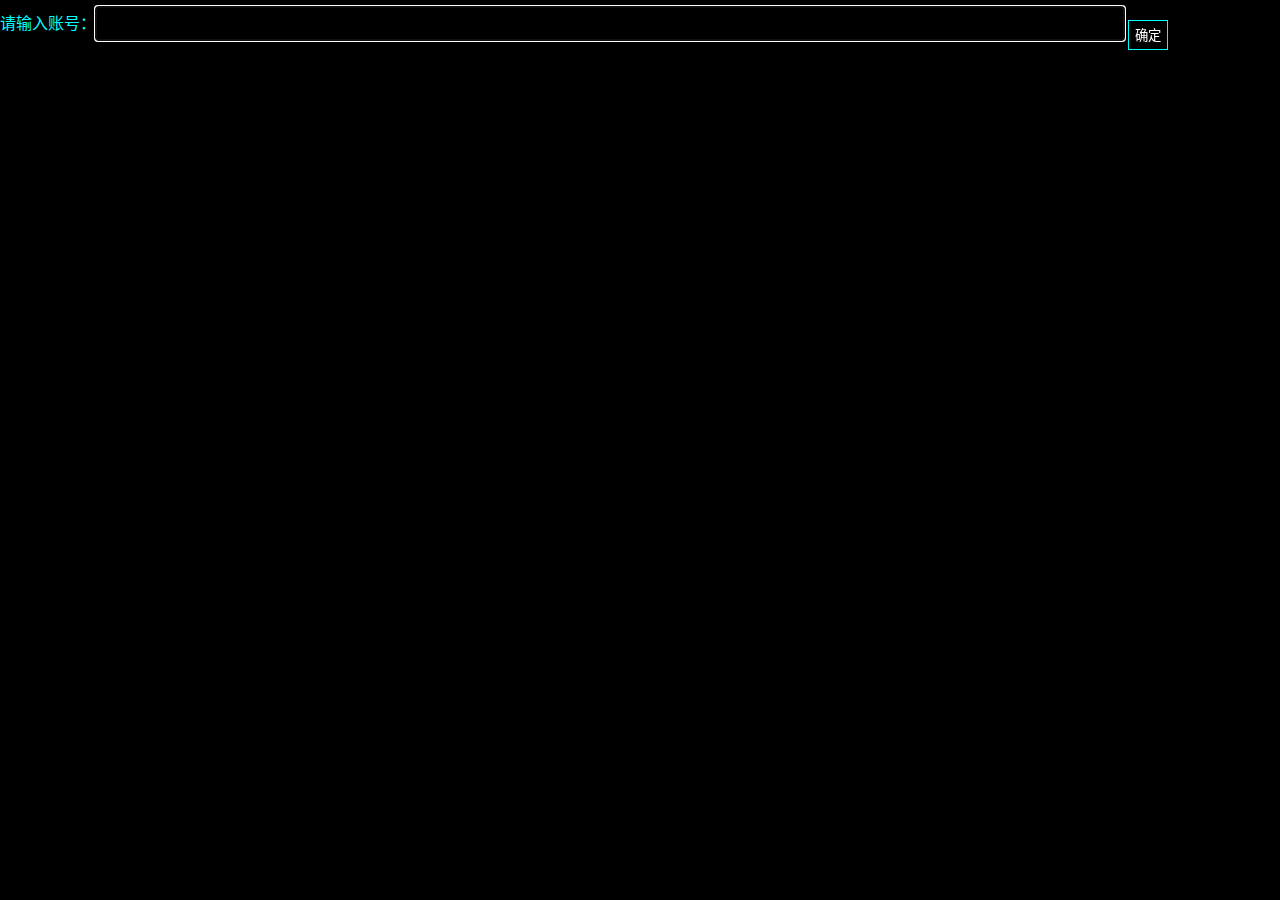
<file: src/main/webapp/comet4j/index.html>
﻿<!DOCTYPE html PUBLIC "-//W3C//DTD XHTML 1.0 Transitional//EN"
        "http://www.w3.org/TR/xhtml1/DTD/xhtml1-transitional.dtd">
<html xmlns="http://www.w3.org/1999/xhtml">

<head>
    <meta http-equiv="Content-Language" content="zh-cn"/>
    <meta http-equiv="Content-Type" content="text/html; charset=utf-8"/>
    <title>托普APP消息推送管理后台</title>
    <link rel="stylesheet" type="text/css" href="css/style.css"/>
    <script type="text/javascript" src="js/comet4j-debug.js"></script>
    <script type="text/javascript" src="js/talk.js"></script>
</head>
<body onload="init()">

<div id="statebar">
    连接状态：<span id="workStyle"></span>；
    连接数量：<span id="connectorCount"></span>；
    已用内存：<span id="usedMemory"></span>；
    可用内存：<span id="freeMemory"></span>；
    内存容量：<span id="totalMemory"></span>；
    最大容量：<span id="maxMemory"></span>；
    系统已运行：<span id="startup"></span>
</div>

<div id="logbox">
</div>

<div id="toolbar">
    请输入：<input maxlength="200" id="inputbox" class="inputbox" onkeypress="return onSendBoxEnter(event);"
               type="text"></input>
    <input type="button" class="button" onclick="send(inputbox.value);" value="回车发送"></input>
    <input type="button" class="button" onclick="rename();" value="改名"></input>
</div>

<div id="login">
    请输入账号：<input type="text" class="inputbox" maxlength="50" id="loginName"
                 onkeypress="return loginEnter(event);"></input>
    <input type="button" class="button" onclick="login();" value="确定"></input>
</div>

</body>
</html>
</file>
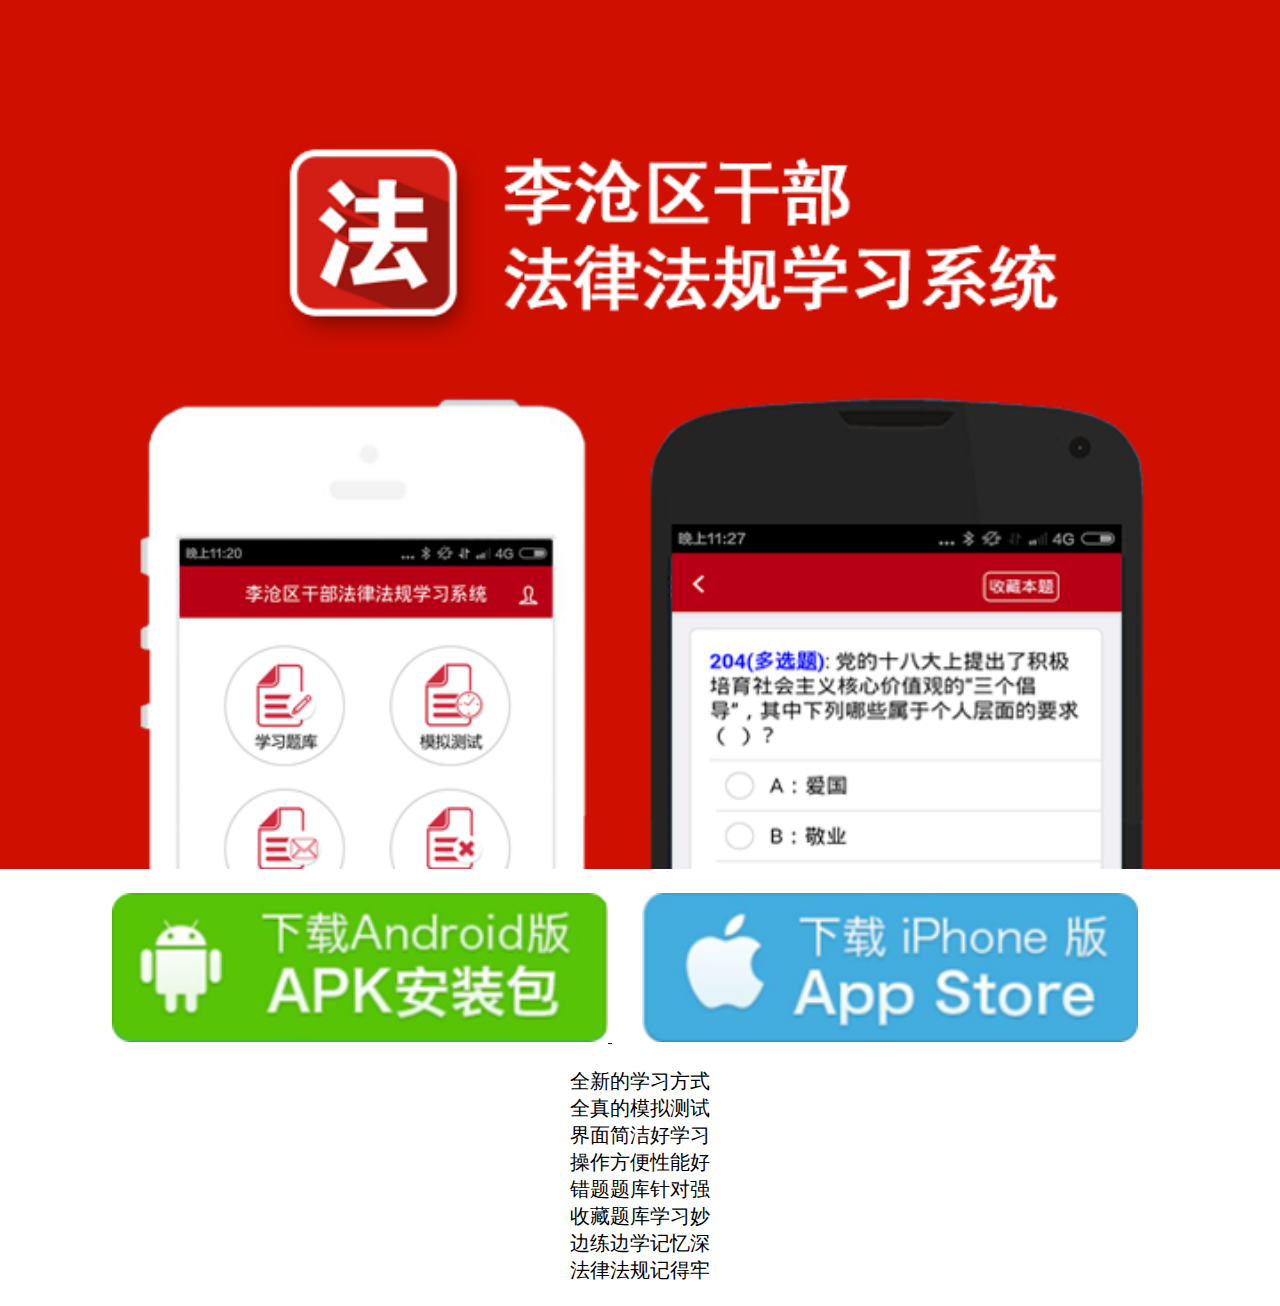
<file: src/main/webapp/erweima/pufa/index.html>
<!DOCTYPE html>
<html>

<head>
    <meta charset="utf-8">
    <meta name="viewport" content="initial-scale=1.0, maximum-scale=1.0, user-scalable=no" />
    <title></title>
</head>
<style type="text/css">
    * {
        margin: 0px;
        padding: 0px;
    }

    body {
        width: 100%;
        margin: 0 auto;
    }

    .header {
        text-align: center;
        width: 100%;
        height: auto;
        margin: 0 auto;
    }

    .content {
        text-align: center;
        padding: 20px;
    }

    .content a {
        margin-right: 30px;
    }

    .footer {
        padding: 2px 0;
        width: 100%;
        height: auto;
        float: left;
        margin-bottom: 20px;
    }

    .footer ul li {
        width: 100%;
        font-size: 微软雅黑;
        font-size: 20px!important;
        text-align: center;
        list-style-image: url(dian.png);
        /*list-style: hiragana;*/
    }
</style>
<script type="text/javascript">
    function goDownload() {
        window.location.href = 'http://lcsf.ccstudy.cn:8090/appInstall/LicangPufa/H5ADD124B.apk';
    }
</script>
<body>
<div class="header">
    <img src="header.png" style="width: 100%!important;"/></div>
<div class="content">
    <a href="http://a.app.qq.com/o/simple.jsp?pkgname=io.dcloud.H5ADD124B">
        <img src="androidbutton.png" style="width: 40%!important;"/>
    </a>
    <!--<a onclick="goDownload()" href="javascript:void(0);" target="_blank">-->
    <!--<img src="androidbutton.png"/>-->
    <!--</a>-->
    <!-- FIXME  这个地方，需要从景安申请lcsf.ccstudy.cn证书 -->
    <a href="itms-services://?action=download-manifest&amp;url=https://astroway.net:8444/appInstall/LicangPufa/licangPufa_SSL.plist">
        <img src="iphongbutton.png" style="width: 40%!important;"/>
    </a>
</div>
<div class="footer">
    <ul>
        <li>全新的学习方式</li>
        <li>全真的模拟测试</li>
        <li>界面简洁好学习</li>
        <li>操作方便性能好</li>
        <li>错题题库针对强</li>
        <li>收藏题库学习妙</li>
        <li>边练边学记忆深</li>
        <li>法律法规记得牢</li>
    </ul>
</div>
</body>
</html>
</file>
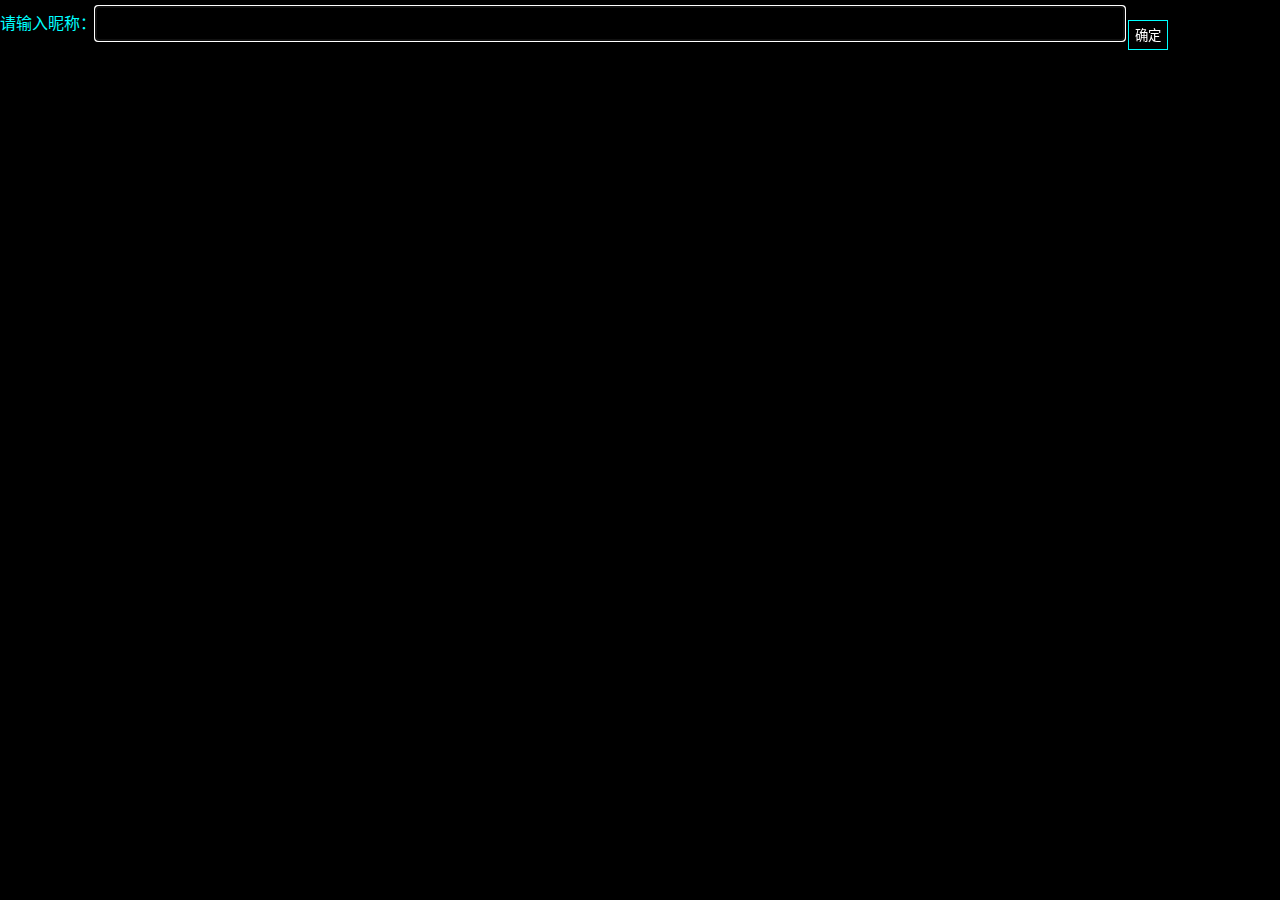
<file: src/main/webapp/comet4j/index2.html>
﻿<!DOCTYPE html PUBLIC "-//W3C//DTD XHTML 1.0 Transitional//EN"
        "http://www.w3.org/TR/xhtml1/DTD/xhtml1-transitional.dtd">
<html xmlns="http://www.w3.org/1999/xhtml">

<head>
    <meta http-equiv="Content-Language" content="zh-cn"/>
    <meta http-equiv="Content-Type" content="text/html; charset=utf-8"/>
    <title>Comet4J Demo</title>
    <link rel="stylesheet" type="text/css" href="css/style.css"/>
    <script type="text/javascript" src="js/comet4j.js"></script>
    <script type="text/javascript" src="js/talk.js"></script>
</head>
<body onload="init()">

<div id="statebar">
    连接状态：<span id="workStyle"></span>；
    连接数量：<span id="connectorCount"></span>；
    已用内存：<span id="usedMemory"></span>；
    可用内存：<span id="freeMemory"></span>；
    内存容量：<span id="totalMemory"></span>；
    最大容量：<span id="maxMemory"></span>；
    系统已运行：<span id="startup"></span>
</div>

<div id="logbox">
</div>

<div id="toolbar">
    请输入：<input maxlength="200" id="inputbox" class="inputbox" onkeypress="return onSendBoxEnter(event);"
               type="text"></input>
    <input type="button" class="button" onclick="send(inputbox.value);" value="回车发送"></input>
    <input type="button" class="button" onclick="rename();" value="改名"></input>
</div>

<div id="login">
    请输入昵称：<input type="text" class="inputbox" maxlength="50" id="loginName"
                 onkeypress="return loginEnter(event);"></input>
    <input type="button" class="button" onclick="login();" value="确定"></input>
</div>

</body>
</html>
</file>
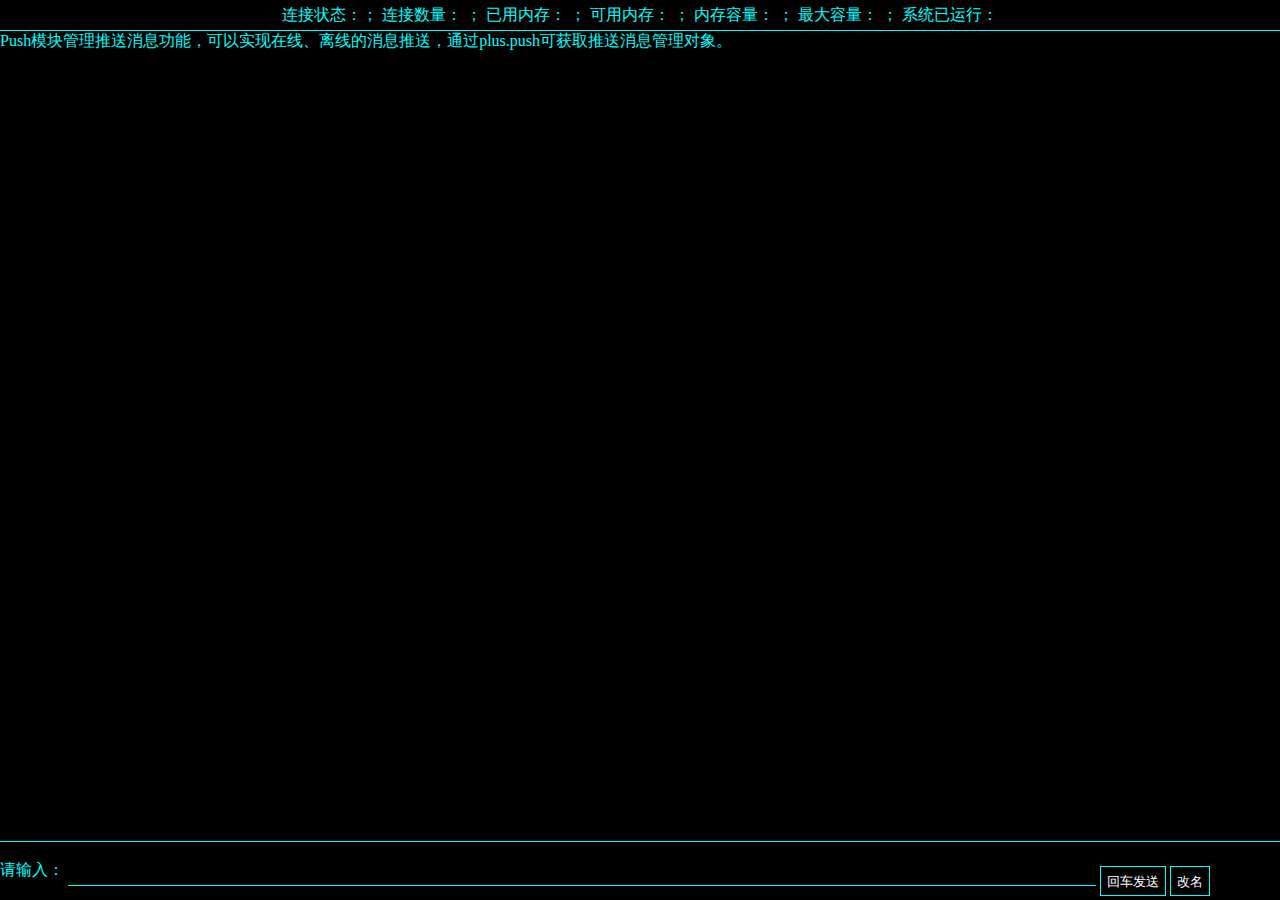
<file: src/main/webapp/comet4j/push.html>
<!DOCTYPE html>
<html>

<head>
    <meta charset="utf-8">
    <title></title>
    <meta name="viewport" content="width=device-width, initial-scale=1,maximum-scale=1,user-scalable=no">
    <meta name="apple-mobile-web-app-capable" content="yes">
    <meta name="apple-mobile-web-app-status-bar-style" content="black">
    <link rel="stylesheet" type="text/css" href="css/style.css"/>
    <script type="text/javascript" src="js/common.js"></script>
    <script type="text/javascript" src="js/comet4j-debug2.js"></script>
    <script type="text/javascript" src="js/talk2.js"></script>
    <script type="text/javascript" src="js/mui.min.js"></script>
    <script type="text/javascript">
        function initPushMsg() {
            JS.AJAX.post(URL + 'username.do', {}, function (result) {
                if (result.responseText) {
                    window.__user_name = result.responseText;
                    document.getElementById("loginName").value = result.responseText;
                    login();
                    init();
                }
            });
        }
        mui.plusReady(function () {
            initPushMsg();
        });
    </script>
</head>

<body>

<div id="statebar">
    连接状态：<span id="workStyle"></span>； 连接数量：
    <span id="connectorCount"></span>； 已用内存：
    <span id="usedMemory"></span>； 可用内存：
    <span id="freeMemory"></span>； 内存容量：
    <span id="totalMemory"></span>； 最大容量：
    <span id="maxMemory"></span>； 系统已运行：
    <span id="startup"></span>
</div>

<div id="logbox">
</div>

<div id="toolbar">
    请输入：
    <input maxlength="200" id="inputbox" class="inputbox" onkeypress="return onSendBoxEnter(event);"
           type="text"></input>
    <input type="button" class="button" onclick="send(inputbox.value);" value="回车发送"></input>
    <input type="button" class="button" onclick="rename();" value="改名"></input>
</div>

<div id="login">
    请输入昵称：
    <input type="text" class="inputbox" maxlength="50" id="loginName" onkeypress="return loginEnter(event);"></input>
    <input type="button" class="button" onclick="login();" value="确定"></input>
</div>
<div id="output">
    Push模块管理推送消息功能，可以实现在线、离线的消息推送，通过plus.push可获取推送消息管理对象。
</div>
</body>

</html>
</file>
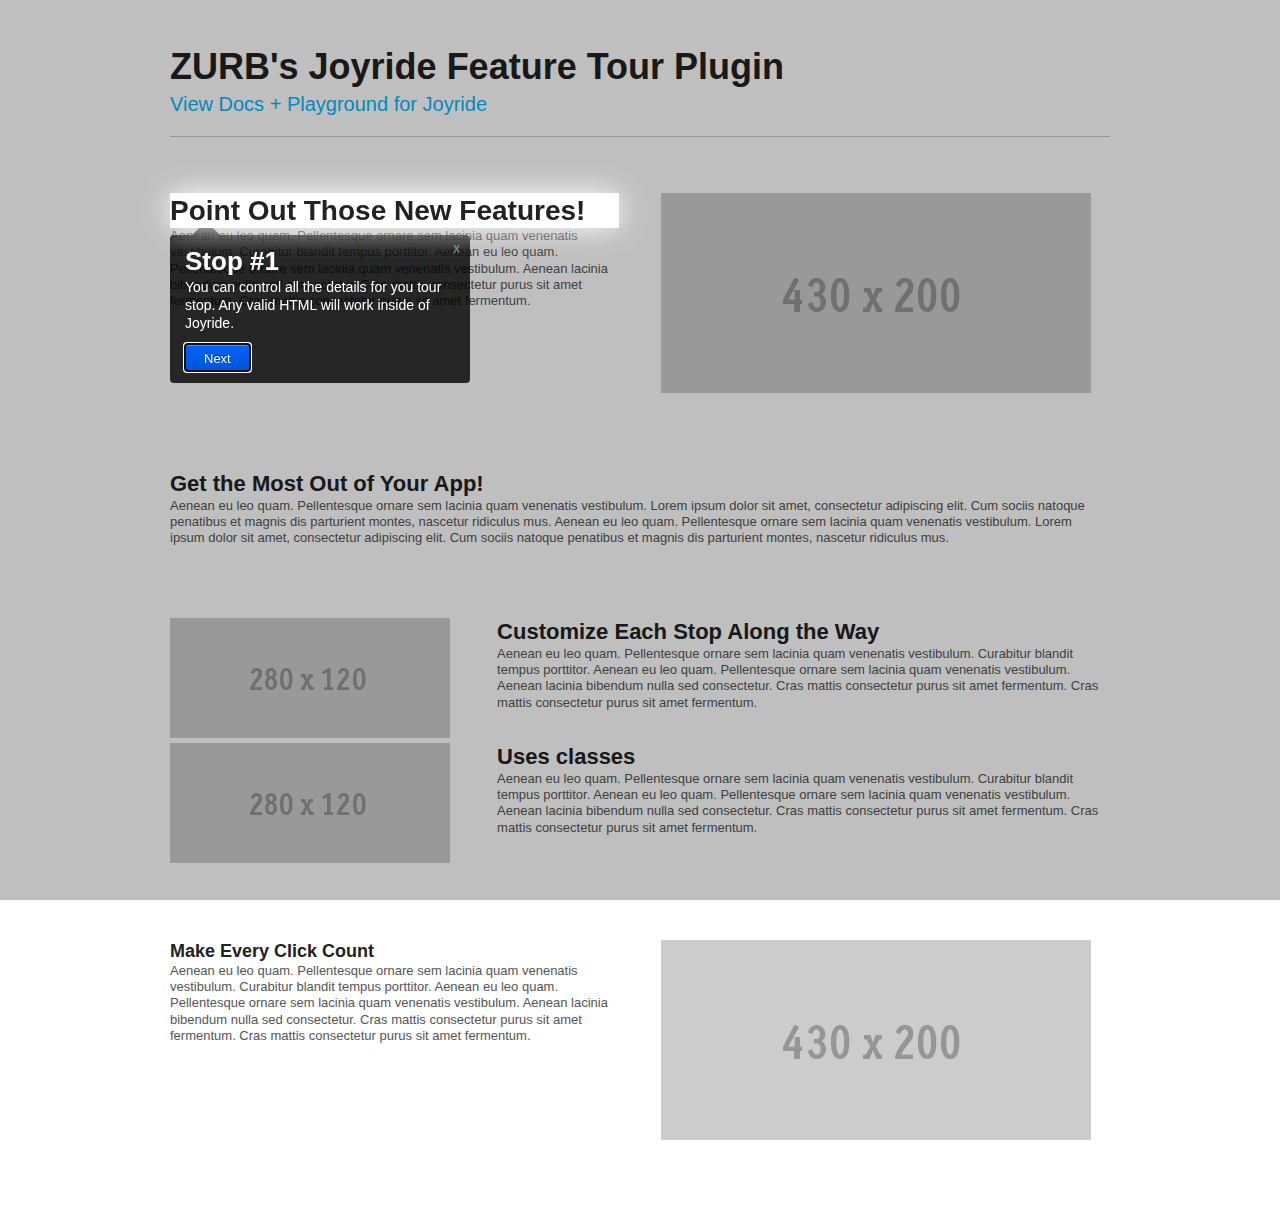
<file: src/main/webapp/assets/js/joyride/demo/demo.html>
<!DOCTYPE html>

 <!--
 * Markup for jQuery Joyride Plugin 2.1
 * www.ZURB.com/playground
 * Copyright 2013, ZURB
 * Free to use under the MIT license.
 * http://www.opensource.org/licenses/mit-license.php
 -->

  <head>
    <meta charset="utf-8" />
    <title>Joyride Demo</title>
    <meta name="viewport" content="width=device-width, initial-scale=1.0" />

    <!-- Attach our CSS -->
    <link rel="stylesheet" href="../joyride-2.1.css">
    <link rel="stylesheet" href="demo-style.css">
    <link rel="stylesheet" href="mobile.css">

  </head>
  <body>

  <div class="container">
    <div class="row">
      <div class="twelve columns">
        <h1>ZURB's Joyride Feature Tour Plugin</h1>
        <a href="http://www.zurb.com/playground/jquery_joyride_feature_tour_plugin" id="start">View Docs + Playground for Joyride</a>

        <hr>
      </div>
    </div>

    <br><br>

    <div class="row">
      <div class="six columns">
        <h2 id="numero1" class="so-awesome">Point Out Those New Features!</h2>
        <p>Aenean eu leo quam. Pellentesque ornare sem lacinia quam venenatis vestibulum. Curabitur blandit tempus porttitor. Aenean eu leo quam. Pellentesque ornare sem lacinia quam venenatis vestibulum. Aenean lacinia bibendum nulla sed consectetur. Cras mattis consectetur purus sit amet fermentum. Cras mattis consectetur purus sit amet fermentum.</p>
      </div>
      <div class="six columns">
        <img id="numero5" src="430x200.gif">
      </div>
    </div>

    <br><br><br><br>

    <div class="row">
      <div class="twelve columns">
        <h3 id="numero3">Get the Most Out of Your App!</h3>
        <p>Aenean eu leo quam. Pellentesque ornare sem lacinia quam venenatis vestibulum. Lorem ipsum dolor sit amet, consectetur adipiscing elit. Cum sociis natoque penatibus et magnis dis parturient montes, nascetur ridiculus mus. Aenean eu leo quam. Pellentesque ornare sem lacinia quam venenatis vestibulum. Lorem ipsum dolor sit amet, consectetur adipiscing elit. Cum sociis natoque penatibus et magnis dis parturient montes, nascetur ridiculus mus.</p>
      </div>
    </div>

   <br><br><br><br>

   <div class="row">
     <div class="four columns">
        <img src="280x120.gif">
      </div>
      <div class="eight columns">
        <h3 id="numero2">Customize Each Stop Along the Way</h3>
        <p>Aenean eu leo quam. Pellentesque ornare sem lacinia quam venenatis vestibulum. Curabitur blandit tempus porttitor. Aenean eu leo quam. Pellentesque ornare sem lacinia quam venenatis vestibulum. Aenean lacinia bibendum nulla sed consectetur. Cras mattis consectetur purus sit amet fermentum. Cras mattis consectetur purus sit amet fermentum.</p>
      </div>
    </div>

    <div class="row" id="hidden">
     <div class="four columns">
        <img src="280x120.gif">
      </div>
      <div class="eight columns">
        <h3 class="someclass">Uses classes - This one is hidden above 768px</h3>
        <p>Aenean eu leo quam. Pellentesque ornare sem lacinia quam venenatis vestibulum. Curabitur blandit tempus porttitor. Aenean eu leo quam. Pellentesque ornare sem lacinia quam venenatis vestibulum. Aenean lacinia bibendum nulla sed consectetur. Cras mattis consectetur purus sit amet fermentum. Cras mattis consectetur purus sit amet fermentum.</p>
      </div>
    </div>

    <div class="row">
     <div class="four columns">
        <img src="280x120.gif">
      </div>
      <div class="eight columns">
        <h3 class="someclass">Uses classes</h3>
        <p>Aenean eu leo quam. Pellentesque ornare sem lacinia quam venenatis vestibulum. Curabitur blandit tempus porttitor. Aenean eu leo quam. Pellentesque ornare sem lacinia quam venenatis vestibulum. Aenean lacinia bibendum nulla sed consectetur. Cras mattis consectetur purus sit amet fermentum. Cras mattis consectetur purus sit amet fermentum.</p>
      </div>
    </div>

    <br><br><br><br>

    <div class="row">
      <div class="six columns">
        <h4>Make Every Click Count</h4>
        <p>Aenean eu leo quam. Pellentesque ornare sem lacinia quam venenatis vestibulum. Curabitur blandit tempus porttitor. Aenean eu leo quam. Pellentesque ornare sem lacinia quam venenatis vestibulum. Aenean lacinia bibendum nulla sed consectetur. Cras mattis consectetur purus sit amet fermentum. Cras mattis consectetur purus sit amet fermentum.</p>
      </div>
      <div class="six columns">
        <img src="430x200.gif">
      </div>
    </div>

    <br><br><br><br>

  </div>
      <!-- Tip Content -->
    <ol id="joyRideTipContent">
      <li data-class="so-awesome" data-text="Next" class="custom">
        <h2>Stop #1</h2>
        <p>You can control all the details for you tour stop. Any valid HTML will work inside of Joyride.</p>
      </li>
      <li data-id="numero2" data-button="Next" data-options="tipLocation:top;tipAnimation:fade">
        <h2>Stop #2</h2>
        <p>Get the details right by styling Joyride with a custom stylesheet!</p>
      </li>
      <li data-id="numero3" data-button="Next" data-options="tipLocation:right">
        <h2>Stop #3</h2>
        <p>It works right aligned.</p>
      </li>
      <li data-button="Next">
        <h2>Stop #4</h2>
        <p>It works as a modal too!</p>
      </li>
      <li data-class="someclass" data-button="Next" data-options="tipLocation:right">
        <h2>Stop #4.5</h2>
        <p>It works with classes, and only on the first visible element with that class.</p>
      </li>
      <li data-id="numero5" data-button="Close">
        <h2>Stop #5</h2>
        <p>Now what are you waiting for? Add this to your projects and get the most out of your apps!</p>
      </li>
    </ol>

    <!-- Run the plugin -->
    <script type="text/javascript" src="../jquery-1.10.1.js"></script>
    <script type="text/javascript" src="../jquery.cookie.js"></script>
    <script type="text/javascript" src="../modernizr.mq.js"></script>
    <script type="text/javascript" src="../jquery.joyride-2.1.js"></script>
    <script>
      $(window).load(function() {
        $('#joyRideTipContent').joyride({
          autoStart : true,
          postStepCallback : function (index, tip) {
          if (index == 2) {
            $(this).joyride('set_li', false, 1);
          }
        },
        modal:true,
        expose: true
        });
      });
    </script>

  </body>
</html>
</file>
<file: src/main/webapp/comet4j/css/style.css>
div {
    scrollbar-3dlight-color: aqua;
    scrollbar-highlight-color: aqua;
    scrollbar-face-color: black;
    scrollbar-arrow-color: aqua;
    scrollbar-shadow-color: aqua;
    scrollbar-darkshadow-color: black;
    scrollbar-base-color: black;
    scrollbar-track-color: black;
}

body {
    color: aqua;
    background-color: #000000;
    margin: 0px;
    padding: 0px;
    overflow: hidden;
    height: 100%;
    overflow-x: hidden;
    overflow-y: hidden;
}

a {
    color: orange;
}

blockquote {
    line-height: 20px;
}

#logbox {
    width: 100%;
    overflow: auto;
    overflow-x: hidden;
    overflow-y: auto;
    word-break: break-all;
}

#statebar {
    border-bottom: 1px aqua solid;
    vertical-align: middle;
    line-height: 30px;
    color: aqua;
    text-align: center;
}

#toolbar {
    position: absolute;
    z-index: 2;
    width: 100%;
    padding-top: 4px;
    padding-bottom: 4px;
    bottom: 0px;
    border-top: 1px aqua solid;
    background: black;
    color: #00FFFF;
}

#login {
    display: none;
    position: absolute;
    left: 0px;
    top: 0px;
    width: 100%;
    z-index: 100;
    background: black;
}

.user {
    color: aqua;
}

.sysmessage {
    color: #666666;
}

.usermessage {
    color: silver;
}

.usermessage blockquote {
    margin: 0px;
    margin-left: 50px;
    padding: 0px;
}

.inputbox {
    margin-bottom: 4px;
    color: white;
    background: transparent;
    font-size: 25px;
    vertical-align: middle;
    line-height: 25px;
    height: 30px;
    width: 80%;
    left: 1px;
    right: 50px;
    top: 0px;
    border: 0px;
    border-bottom: 1px aqua solid;
}

.button {
    margin-top: 20px;
    border: 1px aqua solid;
    color: white;
    background: transparent;
    vertical-align: middle;
    line-height: 25px;
    height: 30px;
}

.warning {
    color: red;
}
</file>
<file: src/main/webapp/assets/js/joyride/joyride-2.1.css>
/* Artfully masterminded by ZURB */
body {
  position: relative;
}

#joyRideTipContent { display: none; }

.joyRideTipContent { display: none; }

/* Default styles for the container */
.joyride-tip-guide {
  position: absolute;
  background: #000;
  background: rgba(0,0,0,0.8);
  display: none;
  color: #fff;
  width: 300px;
  z-index: 101;
  top: 0; /* keeps the page from scrolling when calculating position */
  left: 0;
  font-family: "HelveticaNeue", "Helvetica Neue", "Helvetica", Helvetica, Arial, Lucida, sans-serif;
  font-weight: normal;
     -moz-border-radius: 4px;
  -webkit-border-radius: 4px;
          border-radius: 4px;
}

.joyride-content-wrapper {
  padding: 10px 10px 15px 15px;
}

/* Mobile */
@media only screen and (max-width: 767px) {
  .joyride-tip-guide {
    width: 95% !important;
    -moz-border-radius: 0;
    -webkit-border-radius: 0;
    border-radius: 0;
    left: 2.5% !important;
  }
  .joyride-tip-guide-wrapper {
    width: 100%;
  }
}


/* Add a little css triangle pip, older browser just miss out on the fanciness of it */
.joyride-tip-guide span.joyride-nub {
  display: block;
  position: absolute;
  left: 22px;
  width: 0;
  height: 0;
  border: solid 14px;
  border: solid 14px;
}

.joyride-tip-guide span.joyride-nub.top {
  /*
  IE7/IE8 Don't support rgba so we set the fallback
  border color here. However, IE7/IE8 are also buggy
  in that the fallback color doesn't work for
  border-bottom-color so here we set the border-color
  and override the top,left,right colors below.
  */
  border-color: #000;
  border-color: rgba(0,0,0,0.8);
  border-top-color: transparent !important;
  border-left-color: transparent !important;
  border-right-color: transparent !important;
  border-top-width: 0;
  top: -14px;
  bottom: none;
}

.joyride-tip-guide span.joyride-nub.bottom {
  /*
  IE7/IE8 Don't support rgba so we set the fallback
  border color here. However, IE7/IE8 are also buggy
  in that the fallback color doesn't work for
  border-top-color so here we set the border-color
  and override the bottom,left,right colors below.
  */
  border-color: #000;
  border-color: rgba(0,0,0,0.8) !important;
  border-bottom-color: transparent !important;
  border-left-color: transparent !important;
  border-right-color: transparent !important;
  border-bottom-width: 0;
  bottom: -14px;
  bottom: none;
}

.joyride-tip-guide span.joyride-nub.right {
  border-color: #000;
  border-color: rgba(0,0,0,0.8) !important;
  border-top-color: transparent !important;
  border-right-color: transparent !important;
  border-bottom-color: transparent !important;
  border-right-width: 0;
  top: 22px;
  bottom: none;
  left: auto;
  right: -14px;
}

.joyride-tip-guide span.joyride-nub.left {
  border-color: #000;
  border-color: rgba(0,0,0,0.8) !important;
  border-top-color: transparent !important;
  border-left-color: transparent !important;
  border-bottom-color: transparent !important;
  border-left-width: 0;
  top: 22px;
  left: -14px;
  right: auto;
  bottom: none;
}

.joyride-tip-guide span.joyride-nub.top-right {
  border-color: #000;
  border-color: rgba(0,0,0,0.8);
  border-top-color: transparent !important;
  border-left-color: transparent !important;
  border-right-color: transparent !important;
  border-top-width: 0;
  top: -14px;
  bottom: none;
  left: auto;
  right: 28px;
}

/* Typography */
.joyride-tip-guide h1,.joyride-tip-guide h2,.joyride-tip-guide h3,.joyride-tip-guide h4,.joyride-tip-guide h5,.joyride-tip-guide h6 {
  line-height: 1.25;
  margin: 0;
  font-weight: bold;
  color: #fff;
}
.joyride-tip-guide h1 { font-size: 30px; }
.joyride-tip-guide h2 { font-size: 26px; }
.joyride-tip-guide h3 { font-size: 22px; }
.joyride-tip-guide h4 { font-size: 18px; }
.joyride-tip-guide h5 { font-size: 16px; }
.joyride-tip-guide h6 { font-size: 14px; }
.joyride-tip-guide p {
  margin: 0 0 18px 0;
  font-size: 14px;
  line-height: 18px;
}
.joyride-tip-guide a {
  color: rgb(255,255,255);
  text-decoration: none;
  border-bottom: dotted 1px rgba(255,255,255,0.6);
}
.joyride-tip-guide a:hover {
  color: rgba(255,255,255,0.8);
  border-bottom: none;
}

/* Button Style */
.joyride-tip-guide .joyride-next-tip {
  width: auto;
  padding: 6px 18px 4px;
  font-size: 13px;
  text-decoration: none;
  color: rgb(255,255,255);
  border: solid 1px rgb(0,60,180);
  background: rgb(0,99,255);
  background: -moz-linear-gradient(top, rgb(0,99,255) 0%, rgb(0,85,214) 100%);
  background: -webkit-gradient(linear, left top, left bottom, color-stop(0%,rgb(0,99,255)), color-stop(100%,rgb(0,85,214)));
  background: -webkit-linear-gradient(top, rgb(0,99,255) 0%,rgb(0,85,214) 100%);
  background: -o-linear-gradient(top, rgb(0,99,255) 0%,rgb(0,85,214) 100%);
  background: -ms-linear-gradient(top, rgb(0,99,255) 0%,rgb(0,85,214) 100%);
  filter: progid:DXImageTransform.Microsoft.gradient( startColorstr='#0063ff', endColorstr='#0055d6',GradientType=0 );
  background: linear-gradient(top, rgb(0,99,255) 0%,rgb(0,85,214) 100%);
  text-shadow: 0 -1px 0 rgba(0,0,0,0.5);
  -webkit-border-radius: 2px;
     -moz-border-radius: 2px;
          border-radius: 2px;
  -webkit-box-shadow: 0px 1px 0px rgba(255,255,255,0.3) inset;
     -moz-box-shadow: 0px 1px 0px rgba(255,255,255,0.3) inset;
          box-shadow: 0px 1px 0px rgba(255,255,255,0.3) inset;
}

.joyride-next-tip:hover {
  color: rgb(255,255,255) !important;
  border: solid 1px rgb(0,60,180) !important;
  background: rgb(43,128,255);
  background: -moz-linear-gradient(top, rgb(43,128,255) 0%, rgb(29,102,211) 100%);
  background: -webkit-gradient(linear, left top, left bottom, color-stop(0%,rgb(43,128,255)), color-stop(100%,rgb(29,102,211)));
  background: -webkit-linear-gradient(top, rgb(43,128,255) 0%,rgb(29,102,211) 100%);
  background: -o-linear-gradient(top, rgb(43,128,255) 0%,rgb(29,102,211) 100%);
  background: -ms-linear-gradient(top, rgb(43,128,255) 0%,rgb(29,102,211) 100%);
  filter: progid:DXImageTransform.Microsoft.gradient( startColorstr='#2b80ff', endColorstr='#1d66d3',GradientType=0 );
  background: linear-gradient(top, rgb(43,128,255) 0%,rgb(29,102,211) 100%);
}

.joyride-timer-indicator-wrap {
  width: 50px;
  height: 3px;
  border: solid 1px rgba(255,255,255,0.1);
  position: absolute;
  right: 17px;
  bottom: 16px;
}
.joyride-timer-indicator {
  display: block;
  width: 0;
  height: inherit;
  background: rgba(255,255,255,0.25);
}

.joyride-close-tip {
  position: absolute;
  right: 10px;
  top: 10px;
  color: rgba(255,255,255,0.4) !important;
  text-decoration: none;
  font-family: Verdana, sans-serif;
  font-size: 10px;
  font-weight: bold;
  border-bottom: none !important;
}

.joyride-close-tip:hover {
  color: rgba(255,255,255,0.9) !important;
}

.joyride-modal-bg {
  position: fixed;
  height: 100%;
  width: 100%;
  background: rgb(0,0,0);
  background: transparent;
  background: rgba(0,0,0, 0.5);
  -ms-filter:"progid:DXImageTransform.Microsoft.Alpha(Opacity=50)";
  filter: alpha(opacity=50);
  opacity: 0.5;
  z-index: 100;
  display: none;
  top: 0;
  left: 0;
  cursor: pointer;
}

.joyride-expose-wrapper {
    background-color: #ffffff;
    position: absolute;
    z-index: 102;
    -moz-box-shadow: 0px 0px 30px #ffffff;
    -webkit-box-shadow: 0px 0px 30px #ffffff;
    box-shadow: 0px 0px 30px #ffffff;
}

.joyride-expose-cover {
    background: transparent;
    position: absolute;
    z-index: 10000;
    top: 0px;
    left: 0px;
}
</file>
<file: src/main/webapp/assets/js/joyride/demo/demo-style.css>
/* These are just the demo styles and these can be removed and Orbit 
will still work like a champ (except any content block needs a background which
our demo gets from this sheet) */
        
/*	--------------------------------------------------
	Global Reset & Standards
	-------------------------------------------------- */
	html, body { margin: 0; padding: 0; }
	h1, h2, h3, h4, h5, h6, p, blockquote, pre, a, abbr, acronym, address, cite, code, img, small, strike, strong, em, sub, sup, tt, dd, dl, dt, li, ol, ul, fieldset, form, label, legend, button, table, caption, tbody, tfoot, thead, tr, th, td, section { margin: 0; padding: 0; border: 0; font-weight: normal; font-style: normal; font-size: 100%; line-height: 1; font-family: inherit; text-align: left; }
	table { border-collapse: collapse; border-spacing: 0; }
	ol, ul { list-style: none; }


	
/* --------------------------------------------------
	:: Grid
	-------------------------------------------------- */

	.container { padding: 40px 20px 0 20px; }
	
	.row { width: 100%; max-width: 940px; min-width: 727px; margin: 0 auto; }
	/* To fix the grid into a certain size, set max-width to width */
	.row .row { min-width: 0px; }
	
	.column, .columns { margin-left: 4.4%; float: left; min-height: 1px; position: relative; }
	.column:first-child, .columns:first-child { margin-left: 0px; }
	
	.row .one.columns { width: 4.3%; }
	.row .two.columns { width: 13%; }
	.row .three.columns { width: 21.7%; }
	.row .four.columns { width: 30.4%; }
	.row .five.columns { width: 39.1%; }
	.row .six.columns { width: 47.8%; }
	.row .seven.columns { width: 56.5%; }
	.row .eight.columns { width: 65.2%; }
	.row .nine.columns { width: 73.9%; }
	.row .ten.columns { width: 82.6%; }
	.row .eleven.columns { width: 91.3%; }
	.row .twelve.columns { width: 100%; }
	
	.row .offset-by-one 	{ margin-left: 8.7%;  }
	.row .offset-by-two 	{ margin-left: 17.4%;  }
	.row .offset-by-three 	{ margin-left: 26.1%;  }
	.row .offset-by-four 	{ margin-left: 34.8%;  }
	.row .offset-by-five 	{ margin-left: 43.5%;  }
	.row .offset-by-six 	{ margin-left: 52.2%;  }
	.row .offset-by-seven 	{ margin-left: 60.9%;  }
	.row .offset-by-eight 	{ margin-left: 69.6%;  }
	.row .offset-by-nine 	{ margin-left: 78.3%;  }
	.row .offset-by-ten 	{ margin-left: 87%;  }
	.row .offset-by-eleven 	{ margin-left: 95.7%;  }
	
	img, object, embed { max-width: 100%; }
	img { -ms-interpolation-mode: bicubic; }
		
	
	/* Clear the columns automagically */
	 .row:after, .clearfix:after { content: "."; display: block; height: 0; clear: both; visibility: hidden; }
	 .row:last-child:after { content: ""; }
	 * html .row, * html .clearfix { height: 1%; }
	 .row, .clearfix { display: inline-block; }
	 .row, .clearfix { display: block; }



	body { background: #fff; font-family: "HelveticaNeue", "Helvetica Neue", Helvetica, Arial, "Lucida Grande", sans-serif; font-size: 13px; line-height: 18px; text-shadow: 0 0 1px rgba(0,0,0,0.01); color: #555; }
	
	p {
	  line-height: 1.25;
	}
	
	h1 {
		font-weight: bold; 
		color: #222;
		font-size: 36px;
		line-height: 1.5;
	}
	
	h2 { 
	  font-weight: bold; 
		color: #222;
		font-size: 28px;
		line-height: 1.25;
	}
	
	h3 { 
	  font-weight: bold; 
		color: #222;
		font-size: 22px;
		line-height: 1.25;
	}
	
	h4 { 
	  font-weight: bold; 
		color: #222;
		font-size: 18px;
		line-height: 1.25;
	}
		
	h1 + a { 
		color: #00baff;
		text-decoration: none; 
		font-weight: normal;
		font-size: 20px;
	}
		
	a:hover { text-decoration: underline; }
	
	hr {
	  margin: 20px 0;
	  border: solid 1px #ccc;
	  border-width: 1px 0 0 0;
	}

	#hidden{
		display: none;
	}
</file>
<file: src/main/webapp/assets/js/joyride/demo/mobile.css>
/* --------------------------------------------------
	:: Typography
	-------------------------------------------------- */
	
	@media handheld, only screen and (max-width: 767px) {
		h1 { font-size: 32px; font-size: 3.2rem; line-height: 1.3; }
		h2 { font-size: 28px; font-size: 2.8rem; line-height: 1.3; }
		h3 { font-size: 21px; font-size: 2.1rem; line-height: 1.3; }
		h4 { font-size: 18px; font-size: 1.8rem; line-height: 1.2; }
		h5 { font-size: 16px; font-size: 1.6rem; line-height: 1.2; }
		h6 { font-size: 15px; font-size: 1.5rem; line-height: 1.2; }
		body, p {  font-size: 15px; font-size: 1.5rem; line-height: 1.4; }
	}


/* --------------------------------------------------
	:: Grid
	-------------------------------------------------- */
	
	/* Mobile */
	@media only screen and (max-width: 767px) {		
		body { -webkit-text-size-adjust: none; -ms-text-size-adjust: none; width: 100%; min-width: 0; margin-left: 0; margin-right: 0; padding-left: 0; padding-right: 0; }
		.container { min-width: 0; margin-left: 0; margin-right: 0; }
		.row { width: 100%; min-width: 0; margin-left: 0; margin-right: 0; }
		.row .row .column, .row .row .columns { padding: 0; }
		.column, .columns { width: auto !important; float: none; margin-left: 0; margin-right: 0; }
		.column:last-child, .columns:last-child { margin-right: 0; float: none; }
		[class*="column"] + [class*="column"]:last-child { float: none; }
		[class*="column"]:before, [class*="column"]:after { content:""; display:table; }
		[class*="column"]:after { clear: both; }
		
		.offset-by-one, .offset-by-two, .offset-by-three, .offset-by-four, .offset-by-five, .offset-by-six, .offset-by-seven, .offset-by-eight, .offset-by-nine, .offset-by-ten, .offset-by-eleven, .centered { margin-left: 0 !important; }
		
		.push-two, .push-three, .push-four, .push-five, .push-six, .push-seven, .push-eight, .push-nine, .push-ten { left: auto; }
		.pull-two, .pull-three, .pull-four, .pull-five, .pull-six, .pull-seven, .pull-eight, .pull-nine, .pull-ten { right: auto; }
		
		/* Mobile 4-column Grid */
		.row .phone-one:first-child, .row .phone-two:first-child, .row .phone-three:first-child, .row .phone-four:first-child { margin-left: 0; }
		.row .phone-one:last-child, .row .phone-two:last-child, .row .phone-three:last-child, .row .phone-four:last-child { float: right; }
		
		.row .phone-one, .row .phone-two, .row .phone-three, .row .phone-four { margin-left: 4.4%; float: left; min-height: 1px; position: relative; padding: 0; }
		
		.row .phone-one 	{ width: 21.68% !important; }
		.row .phone-two 	{ width: 47.8% !important; }
		.row .phone-three 	{ width: 73.9% !important; }
		.row .phone-four 	{ width: 100% !important; }
		
		.row .push-one-phone { left: 26.08%; }
		.row .push-two-phone { left: 52.2% }
		.row .push-three-phone { left: 78.3% }
		
		.row .pull-one-phone { right: 26.08% }
		.row .pull-two-phone { right: 52.2% }
		.row .pull-three-phone { right: 78.3%; }
		
		#hidden{
			display: block;
		}
		
	}
	
	
/* --------------------------------------------------
	:: Block Grids
	-------------------------------------------------- */	
	
	@media only screen and (max-width: 767px) {
		.block-grid.mobile { margin-left: 0; }
		.block-grid.mobile > li { float: none; width: 100%; margin-left: 0; }
	}
	
	

/* -------------------------------------------------- 
	:: Mobile Visibility Affordances
---------------------------------------------------*/
	
	
	.show-on-phones { display: none !important; }	
	.show-on-tablets { display: none !important; }
	.show-on-desktops { display: block !important; }
	
	.hide-on-phones { display: block !important; }	
	.hide-on-tablets { display: block !important; }
	.hide-on-desktops { display: none !important; }
	
	
	/* Modernizr-enabled tablet targeting */
	@media only screen and (max-width: 1280px) and (min-width: 768px) {
		.touch .hide-on-phones { display: block !important; }
		.touch .hide-on-tablets { display: none !important; }
		.touch .hide-on-desktops { display: block !important; }
		
		.touch .show-on-phones { display: none !important; }
		.touch .show-on-tablets { display: block !important; }
		.touch .show-on-desktops { display: none !important; }
	}
	
		
	@media only screen and (max-width: 767px) {
		.hide-on-phones { display: none !important; }
		.hide-on-tablets { display: block !important; }
		.hide-on-desktops { display: block !important; }
		
		.show-on-phones { display: block !important; }
		.show-on-tablets { display: none !important; }
		.show-on-desktops { display: none !important; }
	}
	
	
	/* Specific overrides for elements that require something other than display: block */
	
	table.show-on-desktops { display: table !important; }
	table.hide-on-phones { display: table !important; }	
	table.hide-on-tablets { display: table !important; }
	
	@media only screen and (max-width: 1280px) and (min-width: 768px) {
		.touch table.hide-on-phones { display: table !important; }
		.touch table.hide-on-desktops { display: table !important; }
		.touch table.show-on-tablets { display: table !important; }
	}
	
	@media only screen and (max-width: 767px) {
		table.hide-on-tablets { display: table !important; }
		table.hide-on-desktops { display: table !important; }
		table.show-on-phones { display: table !important; }
	}
	
	
/* -------------------------------------------------- 
	:: Forms
---------------------------------------------------*/	


	@media only screen and (max-width: 767px) {
		div.form-field input, div.form-field input.small, div.form-field input.medium, div.form-field input.large, div.form-field input.oversize, input.input-text, input.input-text.oversize, textarea,
		form.nice div.form-field input, form.nice div.form-field input.oversize, form.nice input.input-text, form.nice input.input-text.oversize, form.nice textarea { display: block; width: 100%; padding: 6px 2% 4px; font-size: 18px; }
		form.nice div.form-field input, form.nice div.form-field input.oversize, form.nice input.input-text, form.nice input.input-text.oversize, form.nice textarea { -webkit-border-radius: 2px; -moz-border-radius: 2px; border-radius: 2px; }
		form.nice div.form-field.error small, form.nice small.error { padding: 6px 2%; display: block; }
		form.nice div.form-field.error .small + small, form.nice .small + .error { width: auto; }
		form.nice div.form-field.error .medium + small, form.nice .medium + .error { width: auto; }
		form.nice div.form-field.error .large + small, form.nice .large + .error { width: auto; }
		form.nice div.form-field.error .expand + small, form.nice .expand + .error { width: auto; }
	}
	
	
/* -------------------------------------------------- 
	:: UI
---------------------------------------------------*/	
	
	/* Buttons */
	@media only screen and (max-width: 767px) {
		.button { display: block; }
		button.button, input[type="submit"].button { width: 100%; padding-left: 0; padding-right: 0; margin-bottom: 5px; }
	}
	
	/* Tabs */
	
	@media only screen and (max-width: 767px) {
		dl.tabs.mobile, dl.nice.tabs.mobile { width: auto; margin: 20px -20px 40px; height: auto; }
		dl.tabs.mobile dt, dl.tabs.mobile dd, dl.nice.tabs.mobile dt, dl.nice.tabs.mobile dd { float: none; height: auto; }

		dl.tabs.mobile dd a { display: block; width: auto; height: auto; padding: 18px 20px; line-height: 1; border: solid 0 #ccc; border-width: 1px 0 0; margin: 0; color: #555; background: #eee; font-size: 15px; font-size: 1.5rem; }
		dl.tabs.mobile dd a.active { height: auto; margin: 0; border-width: 1px 0 0; }
	
		.nice.tabs.mobile { border-bottom: solid 1px #ccc; height: auto; }
		.nice.tabs.mobile dd a { padding: 18px 20px; border: none; border-left: none; border-right: none; border-top: 1px solid #ccc; background: #fff; }
		.nice.tabs.mobile dd a.active { border: none; background: #00a6fc; color: #fff; margin: 0; position: static; top: 0; height: auto; }
		.nice.tabs.mobile dd:first-child a.active { margin: 0; }
		
		dl.contained.mobile, dl.nice.contained.mobile { margin-bottom: 0; }
		dl.contained.tabs.mobile dd a { padding: 18px 20px; }
		dl.nice.contained.tabs.mobile dd a { padding: 18px 20px; }
		
		dl.tabs.mobile + ul.contained { margin-left: -20px; margin-right: -20px; border-width: 0 0 1px 0; }
	}
	
	/* Nav Bar */

	@media only screen and (max-width: 767px) {
		.nav-bar { height: auto; }
		.nav-bar>li { float: none; display: block; border-right: none; }
		.nav-bar>li>a.main { text-align: left; border-top: 1px solid #ddd; border-right: none; }
		.nav-bar>li:first-child>a.main { border-top: none; }
		.nav-bar>li.has-flyout>a.flyout-toggle { position: absolute; right: 0; top: 0; padding: 22px; z-index: 2; border-left: 1px dashed #eee; display: block; }
		.nav-bar>li.has-flyout>a.flyout-toggle span { content: ""; width: 0; height: 0; border-left: 4px solid transparent;border-right: 4px solid transparent; border-top: 4px solid #2a85e8; display: block; }
		.nav-bar>li.has-flyout>a.flyout-toggle:hover span { border-top-color: #141414; }
		
		.flyout { position: relative; width: auto; top: auto; margin-right: -2px; border-width: 1px 1px 0 1px; }
		.flyout.right { float: none; right: auto; left: -1px; }
		.flyout.small, .flyout.large { width: auto; }
		.flyout p:last-child { margin-bottom: 18px; }
	}


	/* Tooltips */
	@media only screen and (max-width: 767px) {
	  .tooltip {
	    font-size: 14px;
	    font-size: 1.4rem;
	    line-height: 1.4;
	    padding: 7px 10px 9px 10px;
	  }
  	.tooltip > .nub, .tooltip.top > .nub, .tooltip.left > .nub, .tooltip.right > .nub {
		  border-color: transparent transparent rgb(0,0,0) transparent;
		  border-color: transparent transparent rgba(0,0,0,0.85) transparent;
		  top: -12px;
    	left: 10px;
		}
  }
	
	
	/* Video */
	
	@media only screen and (max-device-width: 800px), only screen and (device-width: 1024px) and (device-height: 600px), only screen and (width: 1280px) and (orientation: landscape), only screen and (device-width: 800px), only screen and (max-width: 767px) {
		.flex-video { padding-top: 0; }
	}
</file>
